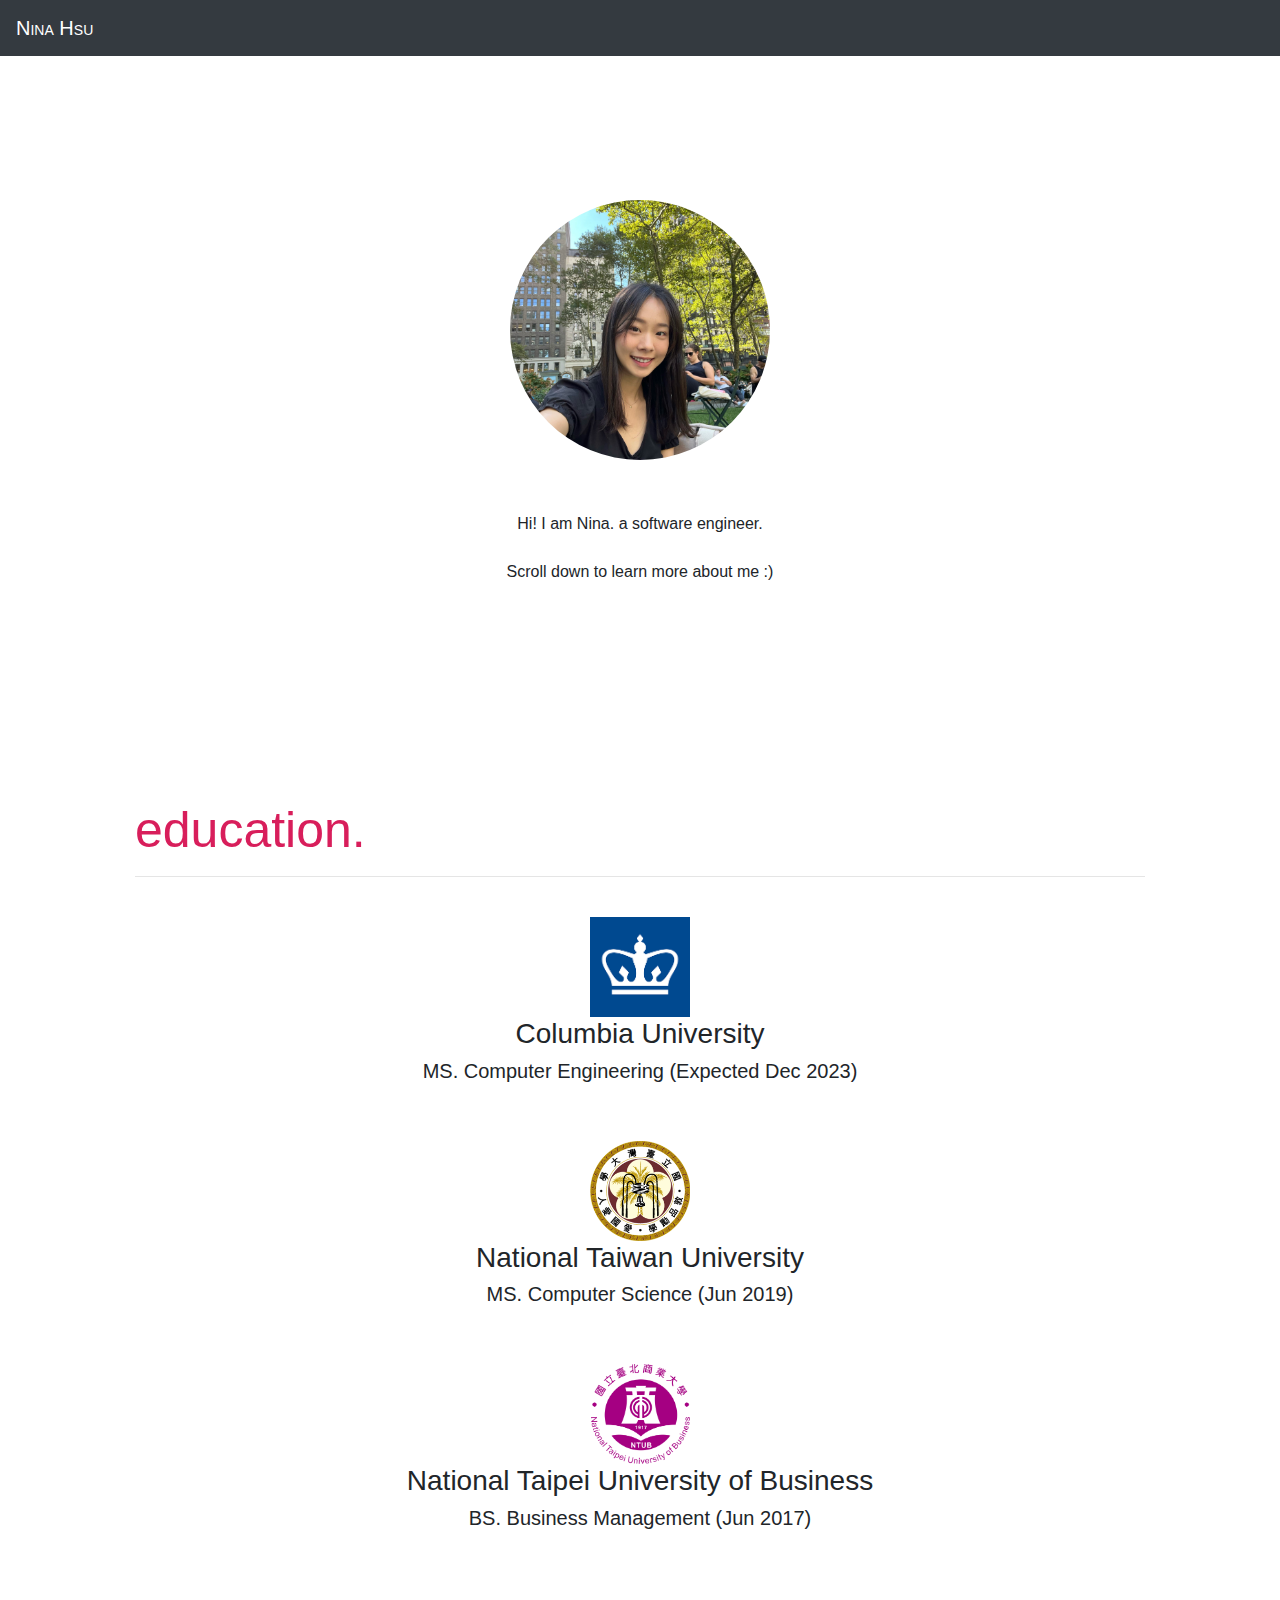
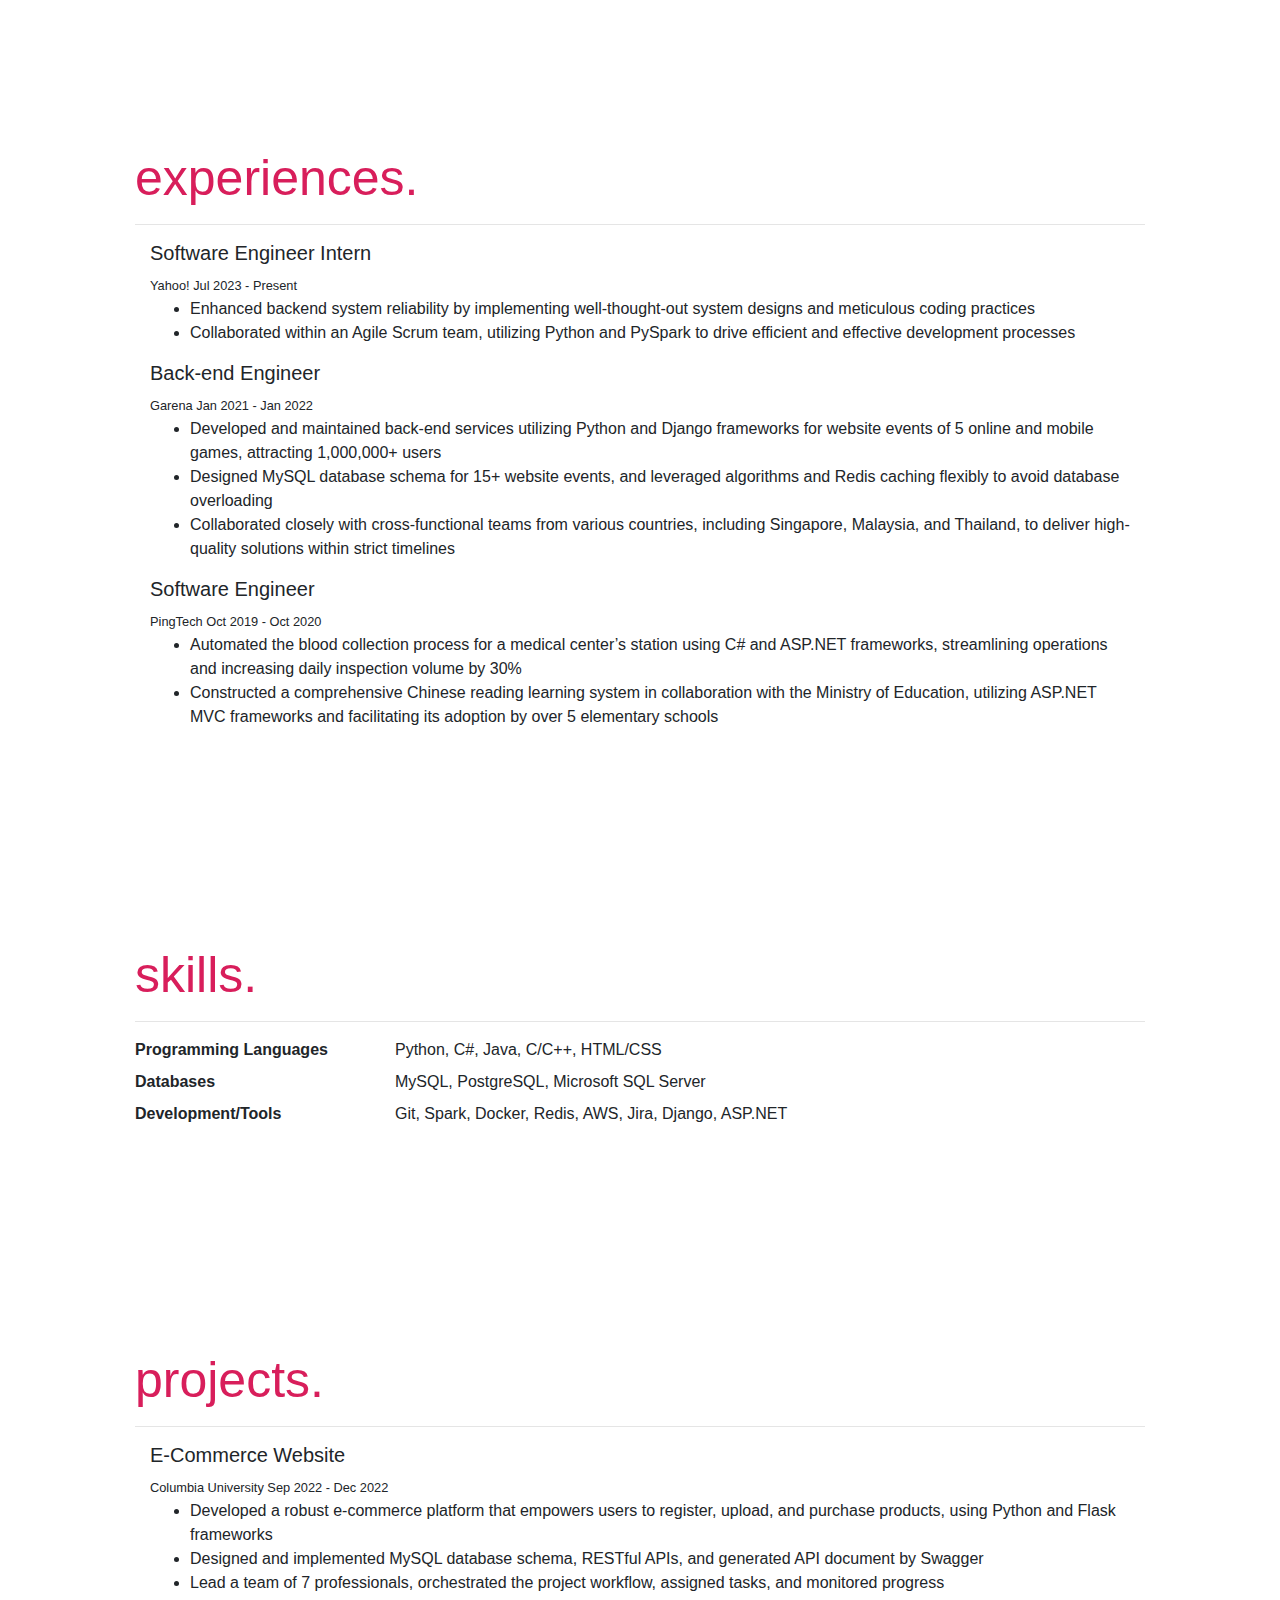
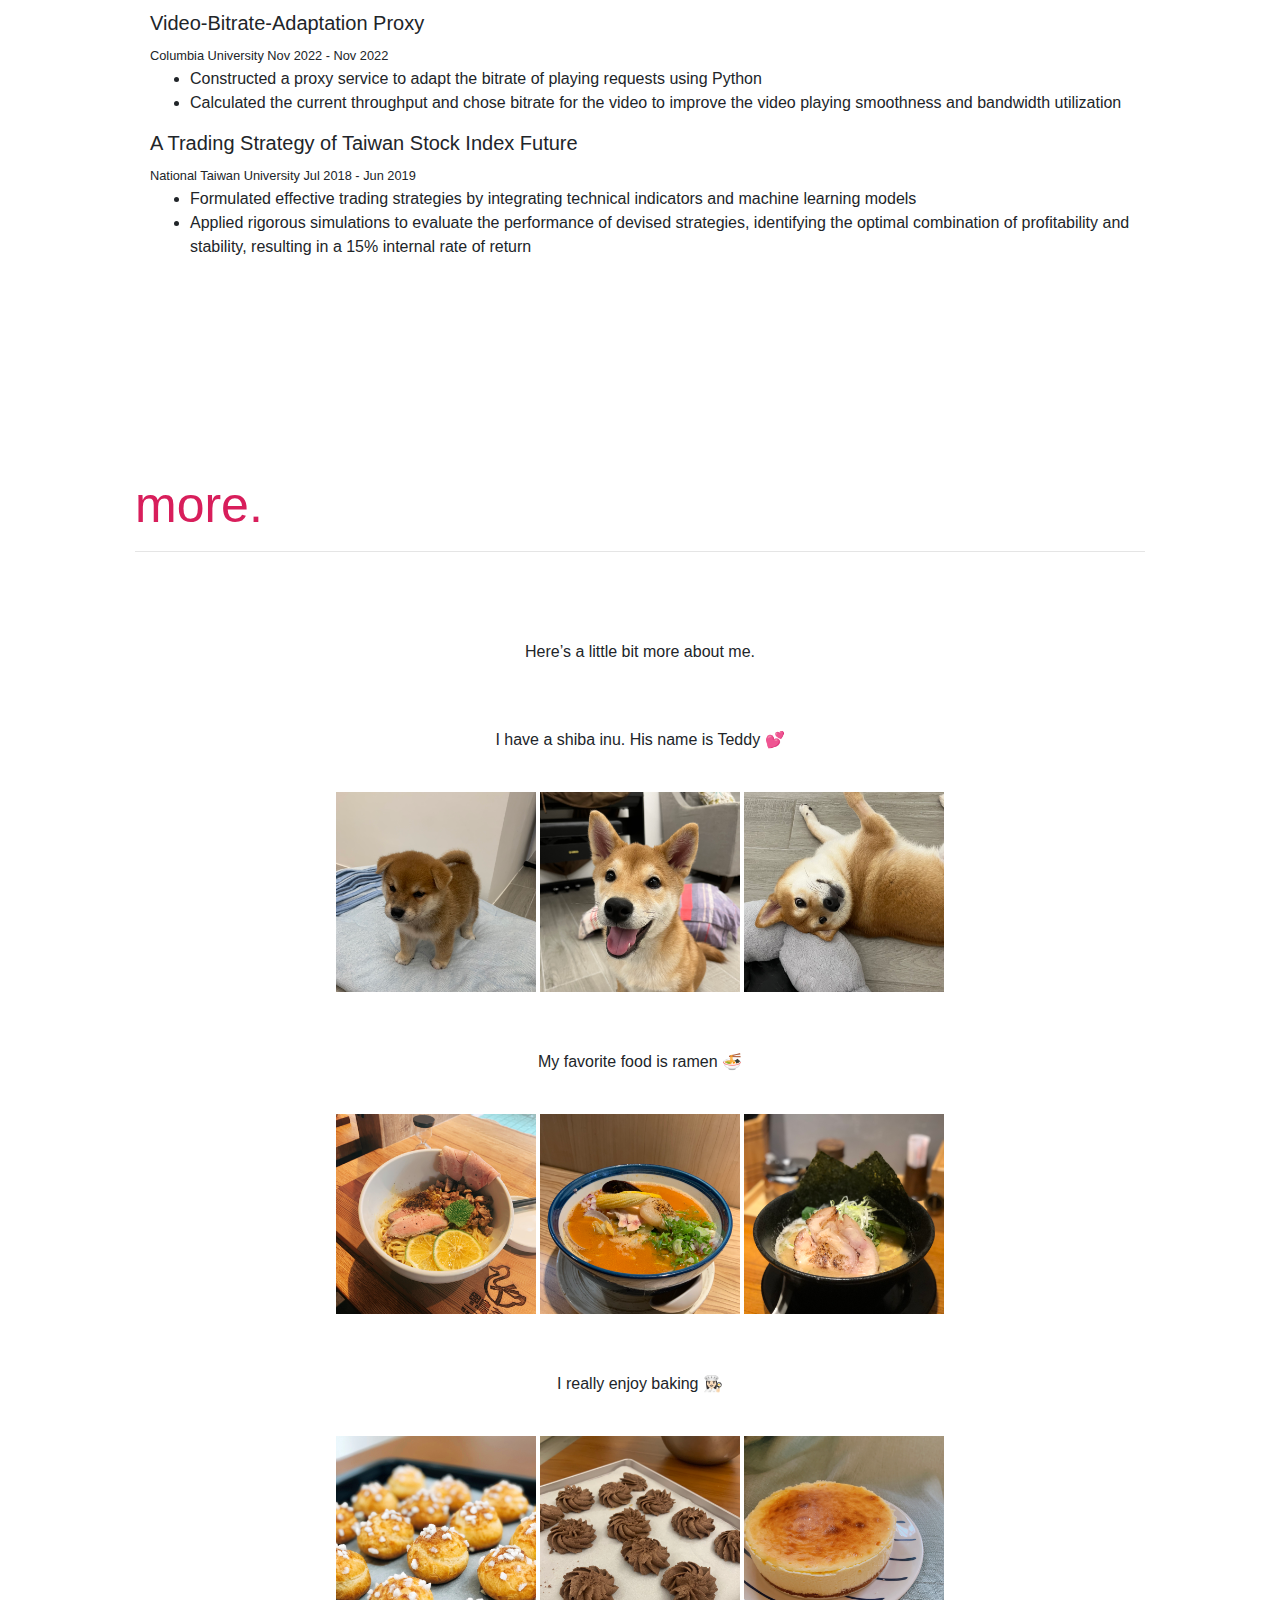
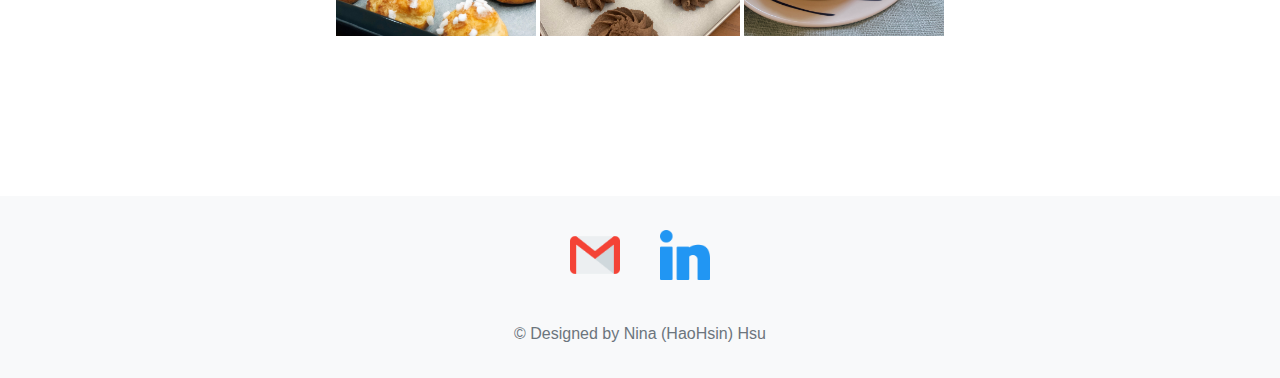
<file: index.html>
<!DOCTYPE html>
<html>
	<head>
		<title>Nina Hsu</title>
		<link rel="icon" href="./image/icon/icon.ico" type="image/x-icon" / >
		<link rel="stylesheet" href="./css/main.css" />
		<link rel="stylesheet" href="./lib/bootstrap-4.5.0-dist/css/bootstrap.css" />
	</head>
	<body>
		<!-- HEADER -->
		<header> 
		  <nav class="navbar navbar-expand-md navbar-dark fixed-top bg-dark">
		    <a class="navbar-brand" href="#">N<span style="font-size: 14px;">INA</span> H<span style="font-size: 14px;">SU</span></a>
		  </nav>
		</header>

		
		<!-- CONTENT -->
		<div class="container">
			
			<!-- ABOUT -->
			<div id="about" class="content-block" style="margin-top: 150px;">
				<div class="row">
					<img class="d-block mx-auto profile-photo" src="./image/image/me.jpg">
				</div>
				<div class="row text-center">
					<p class="mx-auto dialog-text">
						Hi! I am Nina. a software engineer.<br>
						<br>
						Scroll down to learn more about me :)
					</p>
				</div>
			</div>

			<!-- EDUCATION -->
			<div id="about" class="content-block">
				<h2 class="content-title">education.</h2>
				<hr>
				<div class="row, education-block">
					<div class="col-12 text-center">
						<img src="./image/image/columbia_logo.png" height="100px;">
						<h3>Columbia University</h3>
						<h5>MS. Computer Engineering (Expected Dec 2023)</h5>
					</div>
				</div>
				<div class="row, education-block">
					<div class="col-12 text-center">
						<img src="./image/image/ntu_logo.png" height="100px;">
						<h3>National Taiwan University</h3>
						<h5>MS. Computer Science (Jun 2019)</h5>
					</div>
				</div>
				<div class="row, education-block">
					<div class="col-12 text-center">
						<img src="./image/image/ntub_logo.png" height="100px;">
						<h3>National Taipei University of Business</h3>
						<h5>BS. Business Management (Jun 2017)</h5>
					</div>
				</div>
			</div>

			<!-- EXPERIENCE -->
			<div id="about" class="content-block">
				<h2 class="content-title">experiences.</h2>
				<hr>
				<div class="col-12 text-left">
					<h5>Software Engineer Intern</h5>
					<small>Yahoo! Jul 2023 - Present</small>
					<ul>
			            <li>Enhanced backend system reliability by implementing well-thought-out system designs and meticulous coding practices</li>
			            <li>Collaborated within an Agile Scrum team, utilizing Python and PySpark to drive efficient and effective development processes</li>
			        </ul>
				</div>
				<div class="col-12 text-left">
					<h5>Back-end Engineer</h5>
					<small>Garena Jan 2021 - Jan 2022</small>
					<ul>
			            <li>Developed and maintained back-end services utilizing Python and Django frameworks for website events of 5 online and mobile games, attracting 1,000,000+ users</li>
			            <li>Designed MySQL database schema for 15+ website events, and leveraged algorithms and Redis caching flexibly to avoid database overloading</li>
			            <li>Collaborated closely with cross-functional teams from various countries, including Singapore, Malaysia, and Thailand, to deliver high-quality solutions within strict timelines</li>
			        </ul>
				</div>
				<div class="col-12 text-left">
					<h5>Software Engineer</h5>
					<small>PingTech Oct 2019 - Oct 2020</small>
					<ul>
			            <li>Automated the blood collection process for a medical center’s station using C# and ASP.NET frameworks, streamlining operations and increasing daily inspection volume by 30%</li>
			            <li>Constructed a comprehensive Chinese reading learning system in collaboration with the Ministry of Education, utilizing ASP.NET MVC frameworks and facilitating its adoption by over 5 elementary schools</li>
			        </ul>
				</div>
			</div>

			<!-- SKILL -->
			<div id="about" class="content-block">
				<h2 class="content-title">skills.</h2>
				<hr>
				<dl class="row">
				    <dt class="col-sm-3">Programming Languages</dt>
				    <dd class="col-sm-9">Python, C#, Java, C/C++, HTML/CSS</dd>
				    <dt class="col-sm-3 text-truncate">Databases</dt>
				    <dd class="col-sm-9">MySQL, PostgreSQL, Microsoft SQL Server</dd>
				    <dt class="col-sm-3">Development/Tools</dt>
				    <dd class="col-sm-9">Git, Spark, Docker, Redis, AWS, Jira, Django, ASP.NET</dd>
				</dl>
			</div>

			<!-- PROJECT -->
			<div id="about" class="content-block">
				<h2 class="content-title">projects.</h2>
				<hr>
				<div class="col-12 text-left">
					<h5>E-Commerce Website</h5>
					<small>Columbia University Sep 2022 - Dec 2022</small>
					<ul>
			            <li>Developed a robust e-commerce platform that empowers users to register, upload, and purchase products, using Python and Flask frameworks</li>
			            <li>Designed and implemented MySQL database schema, RESTful APIs, and generated API document by Swagger</li>
			            <li>Lead a team of 7 professionals, orchestrated the project workflow, assigned tasks, and monitored progress</li>
			        </ul>
				</div>
				<div class="col-12 text-left">
					<h5>Video-Bitrate-Adaptation Proxy</h5>
					<small>Columbia University Nov 2022 - Nov 2022</small>
					<ul>
			            <li>Constructed a proxy service to adapt the bitrate of playing requests using Python</li>
			            <li>Calculated the current throughput and chose bitrate for the video to improve the video playing smoothness and bandwidth
utilization</li>
			        </ul>
				</div>
				<div class="col-12 text-left">
					<h5>A Trading Strategy of Taiwan Stock Index Future</h5>
					<small>National Taiwan University Jul 2018 - Jun 2019</small>
					<ul>
			            <li>Formulated effective trading strategies by integrating technical indicators and machine learning models</li>
			            <li>Applied rigorous simulations to evaluate the performance of devised strategies, identifying the optimal combination of
profitability and stability, resulting in a 15% internal rate of return</li>
			        </ul>
				</div>
			</div>

			<!-- MORE -->
			<div id="about" class="content-block" style="margin-bottom: 100px;">
				<h2 class="content-title">more.</h2>
				<div class="text-center">
					<hr>
					<br>
					<br>
					<br>
					<p>Here’s a little bit more about me.</p>
					<br>
					<br>
					<p>I have a shiba inu. His name is Teddy 💕</p>
					<div class="row, education-block">
						<div class="col-12">
							<img src="./image/image/teddy_1.jpg" height="200px;">
							<img src="./image/image/teddy_2.jpg" height="200px;">
							<img src="./image/image/teddy_3.jpg" height="200px;">
						</div>
					</div>
					<br>
					<br>
					<p>My favorite food is ramen 🍜</p>
					<div class="row, education-block">
						<div class="col-12">
							<img src="./image/image/ramen_1.jpg" height="200px;">
							<img src="./image/image/ramen_2.jpg" height="200px;">
							<img src="./image/image/ramen_3.jpg" height="200px;">
						</div>
					</div>
					<br>
					<br>
					<p>I really enjoy baking 👩🏻‍🍳</p>
					<div class="row, education-block">
						<div class="col-12">
							<img src="./image/image/baking_1.jpg" height="200px;">
							<img src="./image/image/baking_3.jpg" height="200px;">
							<img src="./image/image/baking_2.jpg" height="200px;">
						</div>
					</div>
				</div>
			</div>
		</div>

		<!-- Footer -->
		<footer class="page-footer font-small special-color-dark pt-4 bg-light">
			<!-- Content -->
			<div class="container">
				<ul class="list-unstyled list-inline text-center">
					<li class="list-inline-item">
				        <a class="btn-floating btn-dribbble mx-1" href="mailto:hh2961@columbia.edu" target="_blank">
				        	<img class="card-img-top contact-icon" src="./image/icon/gmail.png">
				        </a>
				  	</li>
				  	<li class="list-inline-item">
				    	<a class="btn-floating btn-dribbble mx-1" href="https://www.linkedin.com/in/haohsinhsu/" target="_blank">
				    		<img class="card-img-top contact-icon" src="./image/icon/linkedin.png">
				    	</a>
				  	</li>
<!-- 				  	<li class="list-inline-item">
				    	<a class="btn-floating btn-dribbble mx-1" href="" target="_blank">
				    		<img class="card-img-top contact-icon" src="./image/icon/github.png">
				    	</a>
				  	</li> -->
				</ul>
			</div>
		  	<!-- Copyright -->
		  	<div class="footer-copyright text-center py-3">
		  		<p class="text-muted">© Designed by Nina (HaoHsin) Hsu</p>
		  	</div>
		</footer>
	</body>
</html>
</file>
<file: css/main.css>
body {
	font-family: Microsoft JhengHei;
	background-color: #FFFFFC;
}

.content-title {
	color: #D81E5B;
	font-size: 50px;
}

.horizontal-center {
	display: flex;
	align-items: center;
}

.horizontal-center {
	display: flex;
	align-items: center;
}

.vertical-center {
	justify-content: center;
}

.dialog-text {
  padding-top: 5%;
}

.profile-photo {
	width: 25%;
	min-width: 150pt;
	border-radius:50%;
}

.content-block {
	padding: 50px;
	margin-top: 100px;
	margin-bottom: : 100px;
}

.education-block {
	padding: 10px;
	margin-top: 30px;
}

.project-img {
	opacity: 0.5;
}

.project-img:hover {
	opacity: 1.0;
}

.contact-icon {
	max-width: 50px;
	max-height: 50px;
	margin: 10px;
}
</file>
